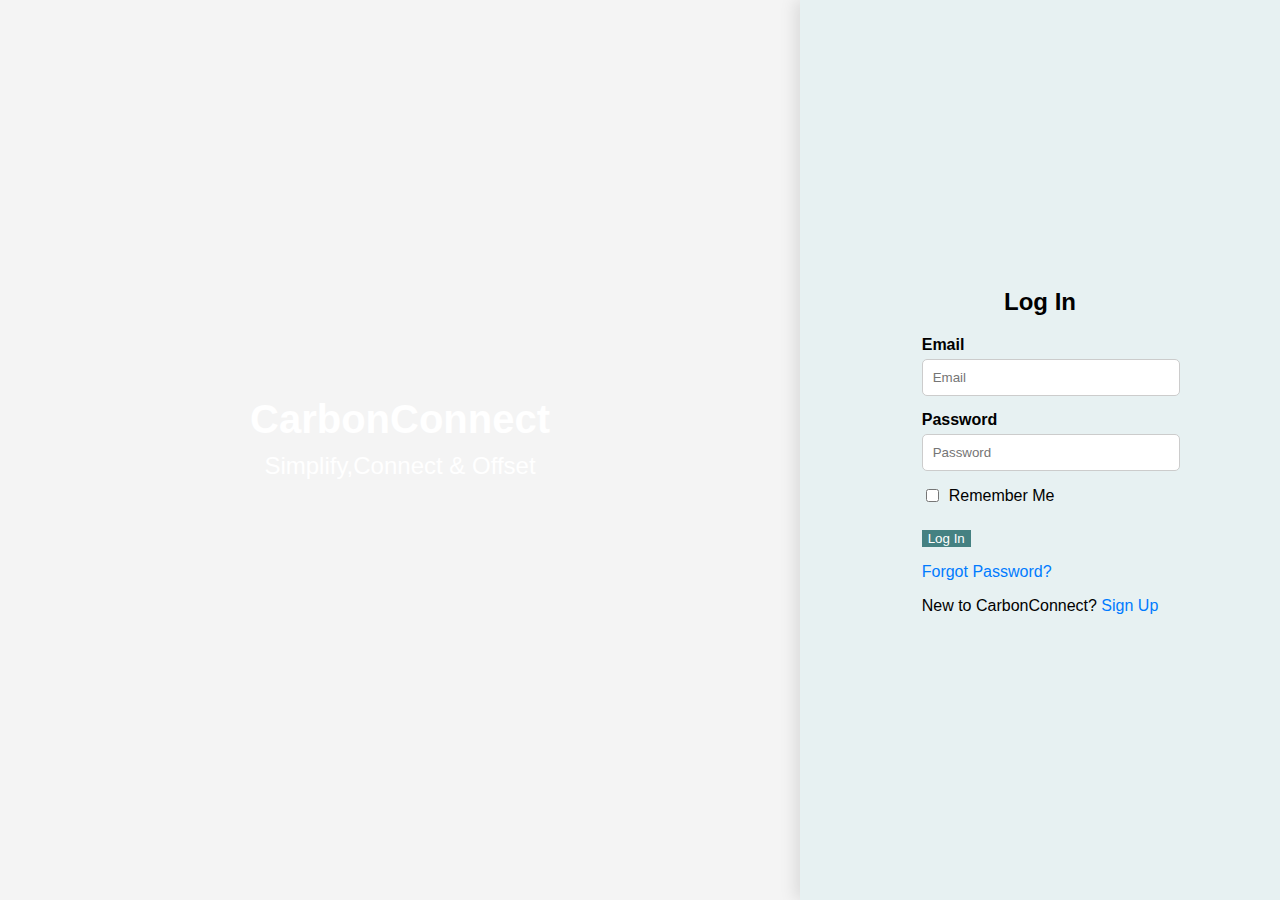
<file: index.html>
<!DOCTYPE html>
<html lang="en">
<head>
    <meta charset="UTF-8">
    <meta name="viewport" content="width=device-width, initial-scale=1.0">
    <title>CarbonConnect - Login</title>
    <style>
        body {
            font-family: Arial, sans-serif;
            margin: 0;
            padding: 0;
            display: flex;
            height: 100vh;
            background-color: #f4f4f4;
        }
        .left-section {
            flex: 1;
            background-image: url('https://petapixel.com/assets/uploads/2021/06/Social-Medias-Impact-on-Landscape-and-Nature-Photography.jpg'); /* Replace with your image URL */
            background-size: cover;
            background-position: center;
            color: white;
            display: flex;
            flex-direction: column;
            justify-content: center;
            align-items: center;
            padding: 40px;
        }
        .left-section h1 {
            font-size: 2.5em;
            margin: 0;
        }
        .left-section p {
            font-size: 1.5em;
            margin-top: 10px;
        }
        .right-section {
            width: 400px;
            background-color:#E7F1F2;
            display: flex;
            flex-direction: column;
            justify-content: center;
            align-items: center;
            padding: 40px;
            box-shadow: -5px 0px 15px rgba(0, 0, 0, 0.1);
        }
        .right-section h2 {
            margin-bottom: 20px;
        }
        .form-group {
            width: 100%;
            margin-bottom: 15px;
        }
        .form-group label {
            display: block;
            margin-bottom: 5px;
            font-weight: bold;
        }
        .form-group input {
            width: 100%;
            padding: 10px;
            border-radius: 5px;
            border: 1px solid #ccc;
        }
        .form-group button {
            background-color: rgba(69, 129, 130);
            color: white;
            border: none;
            cursor: pointer;
            margin-top: 10px;
            
        }
        .form-group button:hover {
            background-color: rgba(69, 129, 130);
        }
        .right-section a {
            color: #007bff;
            text-decoration: none;
        }
        .right-section a:hover {
            text-decoration: underline;
        }
        .remember-me {
            display: flex;
            align-items: center;
            margin-bottom: 15px;
        }
        .remember-me input {
            margin-right: 10px;
        }
    </style>
</head>
<body>

    <div class="left-section">
        <h1>CarbonConnect</h1>
        <p>Simplify,Connect & Offset</p>
    </div>

    <div class="right-section">
        <h2>Log In</h2>
        <form>
            <div class="form-group">
                <label for="email">Email</label>
                <input type="email" id="email" name="email" placeholder="Email">
            </div>
            <div class="form-group">
                <label for="password">Password</label>
                <input type="password" id="password" name="password" placeholder="Password">
            </div>
            <div class="remember-me">
                <input type="checkbox" id="remember-me">
                <label for="remember-me">Remember Me</label>
            </div>
            <div class="form-group">
                <a href="dashboard.html"><button type="button">Log In</button></a>
            </div>
            
            <p><a href="#">Forgot Password?</a></p>
            <p>New to CarbonConnect? <a href="dashboard.html">Sign Up</a></p>
        </form>
    </div>

</body>
</html>
</file>
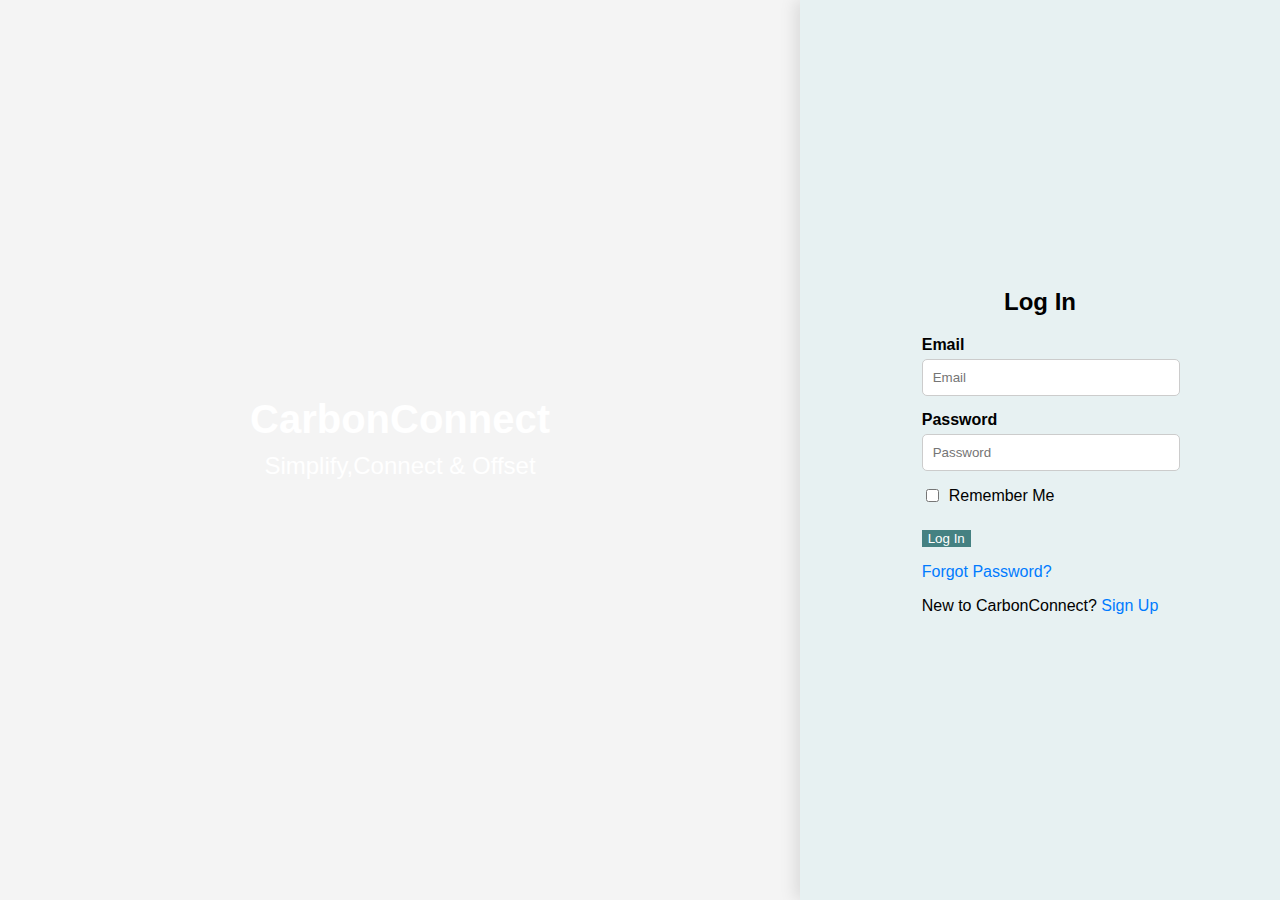
<file: login.html>
<!DOCTYPE html>
<html lang="en">
<head>
    <meta charset="UTF-8">
    <meta name="viewport" content="width=device-width, initial-scale=1.0">
    <title>CarbonConnect - Login</title>
    <style>
        body {
            font-family: Arial, sans-serif;
            margin: 0;
            padding: 0;
            display: flex;
            height: 100vh;
            background-color: #f4f4f4;
        }
        .left-section {
            flex: 1;
            background-image: url('https://petapixel.com/assets/uploads/2021/06/Social-Medias-Impact-on-Landscape-and-Nature-Photography.jpg'); /* Replace with your image URL */
            background-size: cover;
            background-position: center;
            color: white;
            display: flex;
            flex-direction: column;
            justify-content: center;
            align-items: center;
            padding: 40px;
        }
        .left-section h1 {
            font-size: 2.5em;
            margin: 0;
        }
        .left-section p {
            font-size: 1.5em;
            margin-top: 10px;
        }
        .right-section {
            width: 400px;
            background-color:#E7F1F2;
            display: flex;
            flex-direction: column;
            justify-content: center;
            align-items: center;
            padding: 40px;
            box-shadow: -5px 0px 15px rgba(0, 0, 0, 0.1);
        }
        .right-section h2 {
            margin-bottom: 20px;
        }
        .form-group {
            width: 100%;
            margin-bottom: 15px;
        }
        .form-group label {
            display: block;
            margin-bottom: 5px;
            font-weight: bold;
        }
        .form-group input {
            width: 100%;
            padding: 10px;
            border-radius: 5px;
            border: 1px solid #ccc;
        }
        .form-group button {
            background-color: rgba(69, 129, 130);
            color: white;
            border: none;
            cursor: pointer;
            margin-top: 10px;
            
        }
        .form-group button:hover {
            background-color: rgba(69, 129, 130);
        }
        .right-section a {
            color: #007bff;
            text-decoration: none;
        }
        .right-section a:hover {
            text-decoration: underline;
        }
        .remember-me {
            display: flex;
            align-items: center;
            margin-bottom: 15px;
        }
        .remember-me input {
            margin-right: 10px;
        }
    </style>
</head>
<body>

    <div class="left-section">
        <h1>CarbonConnect</h1>
        <p>Simplify,Connect & Offset</p>
    </div>

    <div class="right-section">
        <h2>Log In</h2>
        <form>
            <div class="form-group">
                <label for="email">Email</label>
                <input type="email" id="email" name="email" placeholder="Email">
            </div>
            <div class="form-group">
                <label for="password">Password</label>
                <input type="password" id="password" name="password" placeholder="Password">
            </div>
            <div class="remember-me">
                <input type="checkbox" id="remember-me">
                <label for="remember-me">Remember Me</label>
            </div>
            <div class="form-group">
                <a href="index.html"><button type="button">Log In</button></a>
            </div>
            
            <p><a href="#">Forgot Password?</a></p>
            <p>New to CarbonConnect? <a href="signin.html">Sign Up</a></p>
        </form>
    </div>

</body>
</html>
</file>
